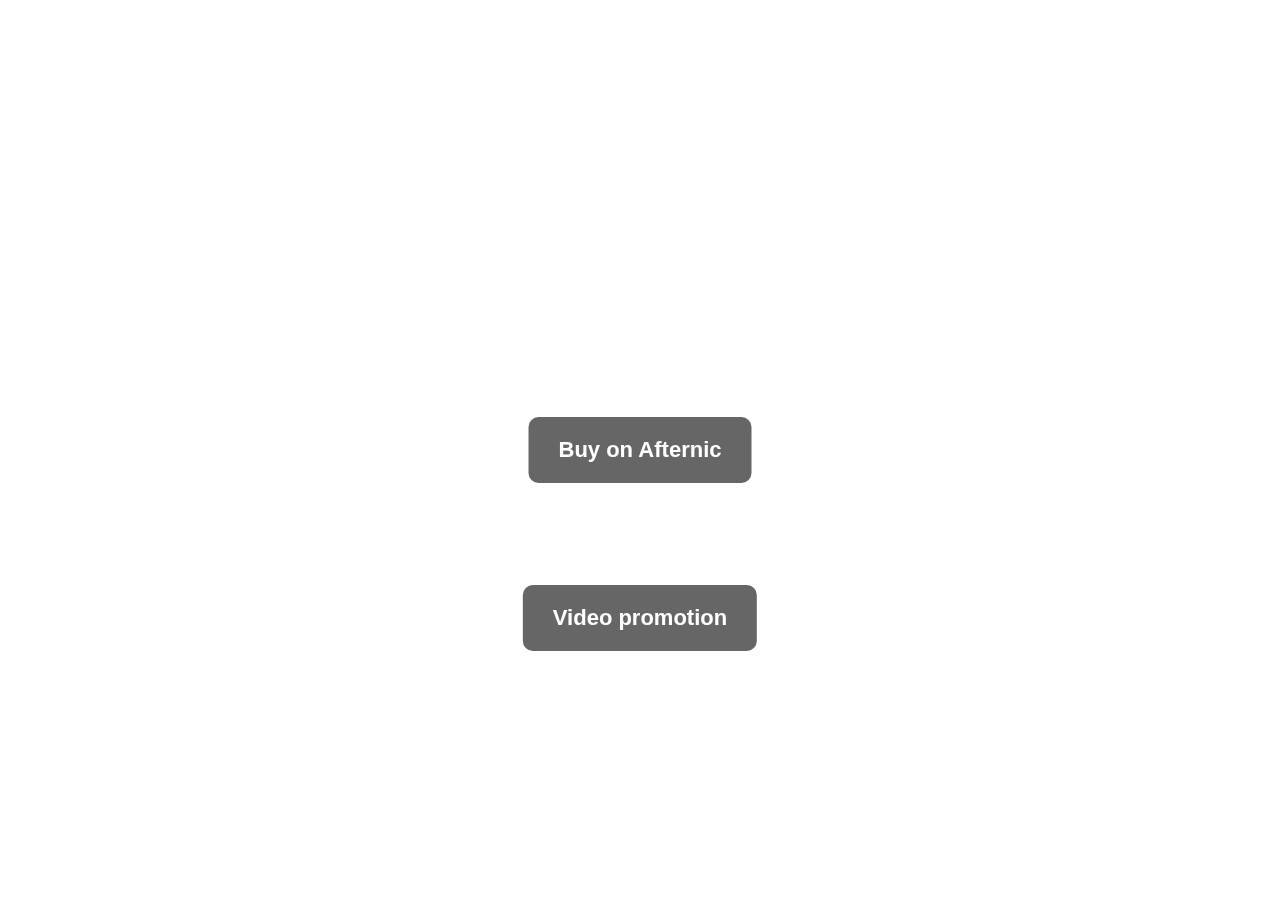
<file: index.html>
<!DOCTYPE html>
<html lang="en">
<head>
  <meta charset="UTF-8" />
  <meta name="viewport" content="width=device-width, initial-scale=1" />
  <title>pulsemetahub.com – for sale</title>

  <link rel="stylesheet" href="styles.css" />
</head>
<body>

  <!-- Wideo jako tło -->
  <video autoplay muted loop playsinline id="bg-video">
    <source src="https://raw.githubusercontent.com/RiccardoTorpedores/pulsemetahub/main/pulsemetahub1.mp4" type="video/mp4" />
    Your browser does not support the video tag.
  </video>

  <!-- Link do Afternic -->
  <div class="link-box">
    <a href="https://www.afternic.com/domain/pulsemetahub.com" target="_blank" rel="noopener noreferrer">
      Buy on Afternic
    </a>
  </div>

  <!-- Link do filmu promocyjnego (tylko zmieniony wygląd) -->
  <div class="link-box promo-link-box">
    <a href="https://RiccardoTorpedores.github.io/pulsemetahub/video-background.html" target="_blank" rel="noopener noreferrer">
      Video promotion
    </a>
  </div>

  <style>
    /* Wideo jako tło */
    #bg-video {
      position: fixed;
      top: 0;
      left: 50%;
      transform: translateX(-50%);
      width: 100%;
      height: 100%;
      z-index: -1;
      object-fit: cover;
      object-position: center center;
    }

    /* Link główny (Afternic) */
    .link-box {
      position: fixed;
      top: 50%;
      left: 50%;
      transform: translate(-50%, -50%);
      background: rgba(0, 0, 0, 0.6); /* Przeźroczyste tło */
      padding: 20px 30px;
      border-radius: 10px;
      font-size: 22px;
      text-align: center;
      z-index: 1;
    }

    .link-box a {
      color: #fff;
      text-decoration: none;
      font-weight: bold;
      font-family: Arial, sans-serif;
    }

    .link-box a:hover {
      text-decoration: underline;
    }

    /* Link do filmu promocyjnego (teraz ma taki sam wygląd jak Afternic) */
    .promo-link-box {
      position: fixed;
      top: 65%; /* Niżej niż Afternic */
      left: 50%;
      transform: translateX(-50%);
      background: rgba(0, 0, 0, 0.6); /* Przeźroczyste tło */
      padding: 20px 30px;
      border-radius: 10px;
      font-size: 22px;
      text-align: center;
      z-index: 1;
    }

    .promo-link-box a {
      color: #fff;
      text-decoration: none;
      font-weight: bold;
      font-family: Arial, sans-serif;
    }

    .promo-link-box a:hover {
      text-decoration: underline;
    }

    /* Responsywność */
    @media (max-width: 768px) {
      #bg-video {
        object-fit: contain;
      }

      .link-box {
        font-size: 18px;
        padding: 15px 25px;
      }

      .promo-link-box {
        font-size: 18px;
        padding: 15px 25px;
        top: 70%; /* Ustawienie niżej na telefonach */
      }
    }

    @media (max-width: 480px) {
      #bg-video {
        object-fit: contain;
      }

      .link-box {
        font-size: 16px;
        padding: 10px 20px;
      }

      .promo-link-box {
        font-size: 16px;
        padding: 10px 20px;
        top: 75%; /* Ustawienie niżej na telefonach */
      }
    }
  </style>

</body>
</html>
</file>
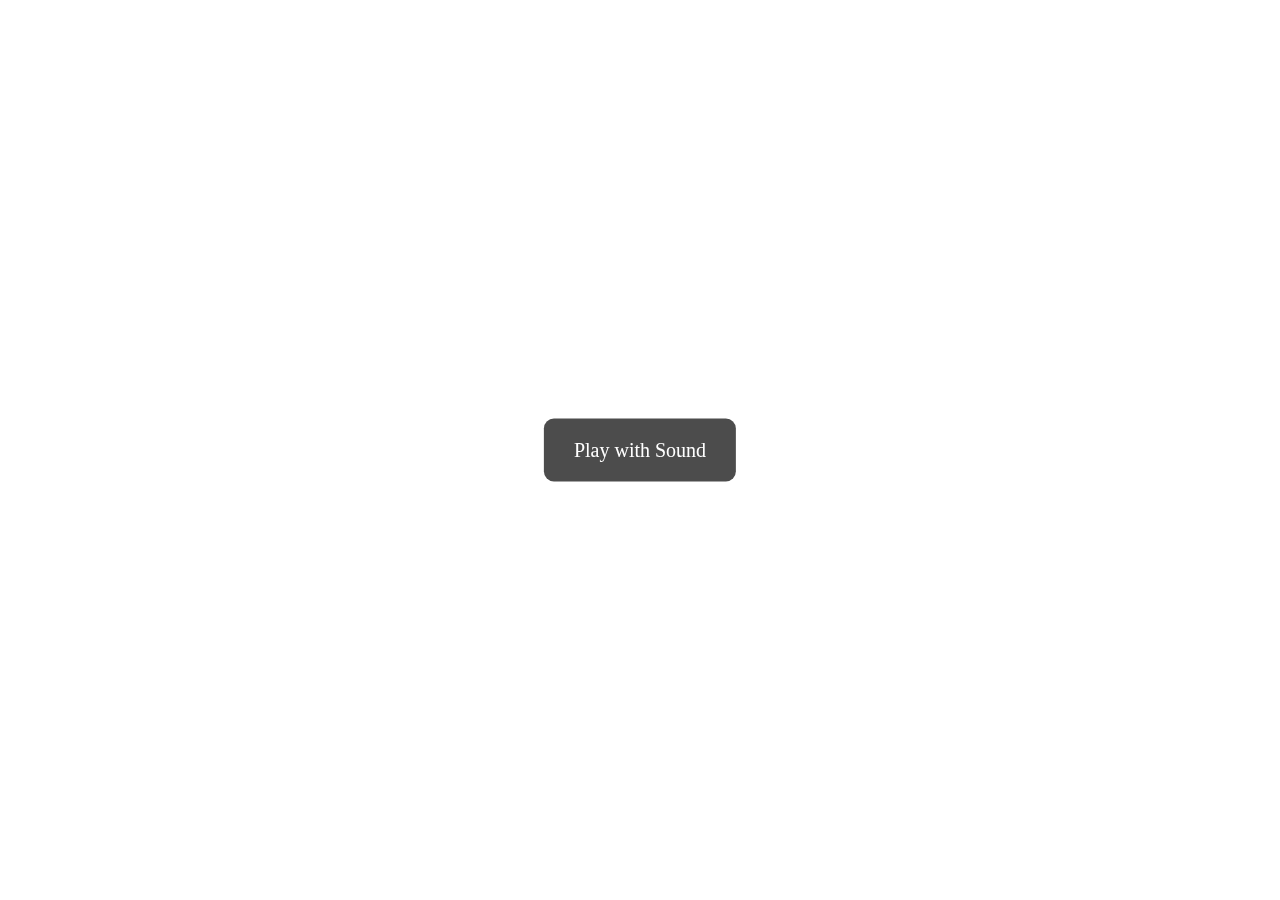
<file: video-background.html>
<!DOCTYPE html>
<html lang="en">
<head>
  <meta charset="UTF-8" />
  <meta name="viewport" content="width=device-width, initial-scale=1" />
  <title>Promotion Video with Sound</title>

  <style>
    /* Wideo jako tło */
    #bg-video {
      position: fixed;
      top: 0;
      left: 50%;
      transform: translateX(-50%);
      width: 100%;
      height: 100%;
      z-index: -1;
      object-fit: cover; /* Na desktopie wideo wypełnia cały ekran */
      object-position: center center;
    }

    /* Na telefonach film ma się wyświetlać bez przycinania */
    @media (max-width: 768px) {
      #bg-video {
        object-fit: contain; /* Na telefonach wideo będzie zawierać się w ekranie */
      }
    }

    /* Przycisk do uruchomienia dźwięku */
    #play-button {
      position: fixed;
      top: 50%;
      left: 50%;
      transform: translate(-50%, -50%);
      background-color: rgba(0, 0, 0, 0.7);
      color: white;
      font-size: 20px;
      padding: 20px 30px;
      border-radius: 10px;
      cursor: pointer;
      z-index: 1;
    }
  </style>
</head>
<body>

  <!-- Wideo jako tło -->
  <video id="bg-video" autoplay muted loop playsinline>
    <source src="https://raw.githubusercontent.com/RiccardoTorpedores/pulsemetahub/main/pulsemetahub2.mp4" type="video/mp4" />
    Your browser does not support the video tag.
  </video>

  <!-- Przycisk do uruchomienia dźwięku -->
  <div id="play-button" onclick="enableSound()">Play with Sound</div>

  <script>
    // Funkcja uruchamiająca dźwięk po kliknięciu w przycisk
    function enableSound() {
      var video = document.getElementById("bg-video");
      video.muted = false; // Wyłączenie wyciszenia
      video.play(); // Rozpoczęcie odtwarzania wideo
      document.getElementById("play-button").style.display = 'none'; // Ukrycie przycisku
    }
  </script>

</body>
</html>
</file>
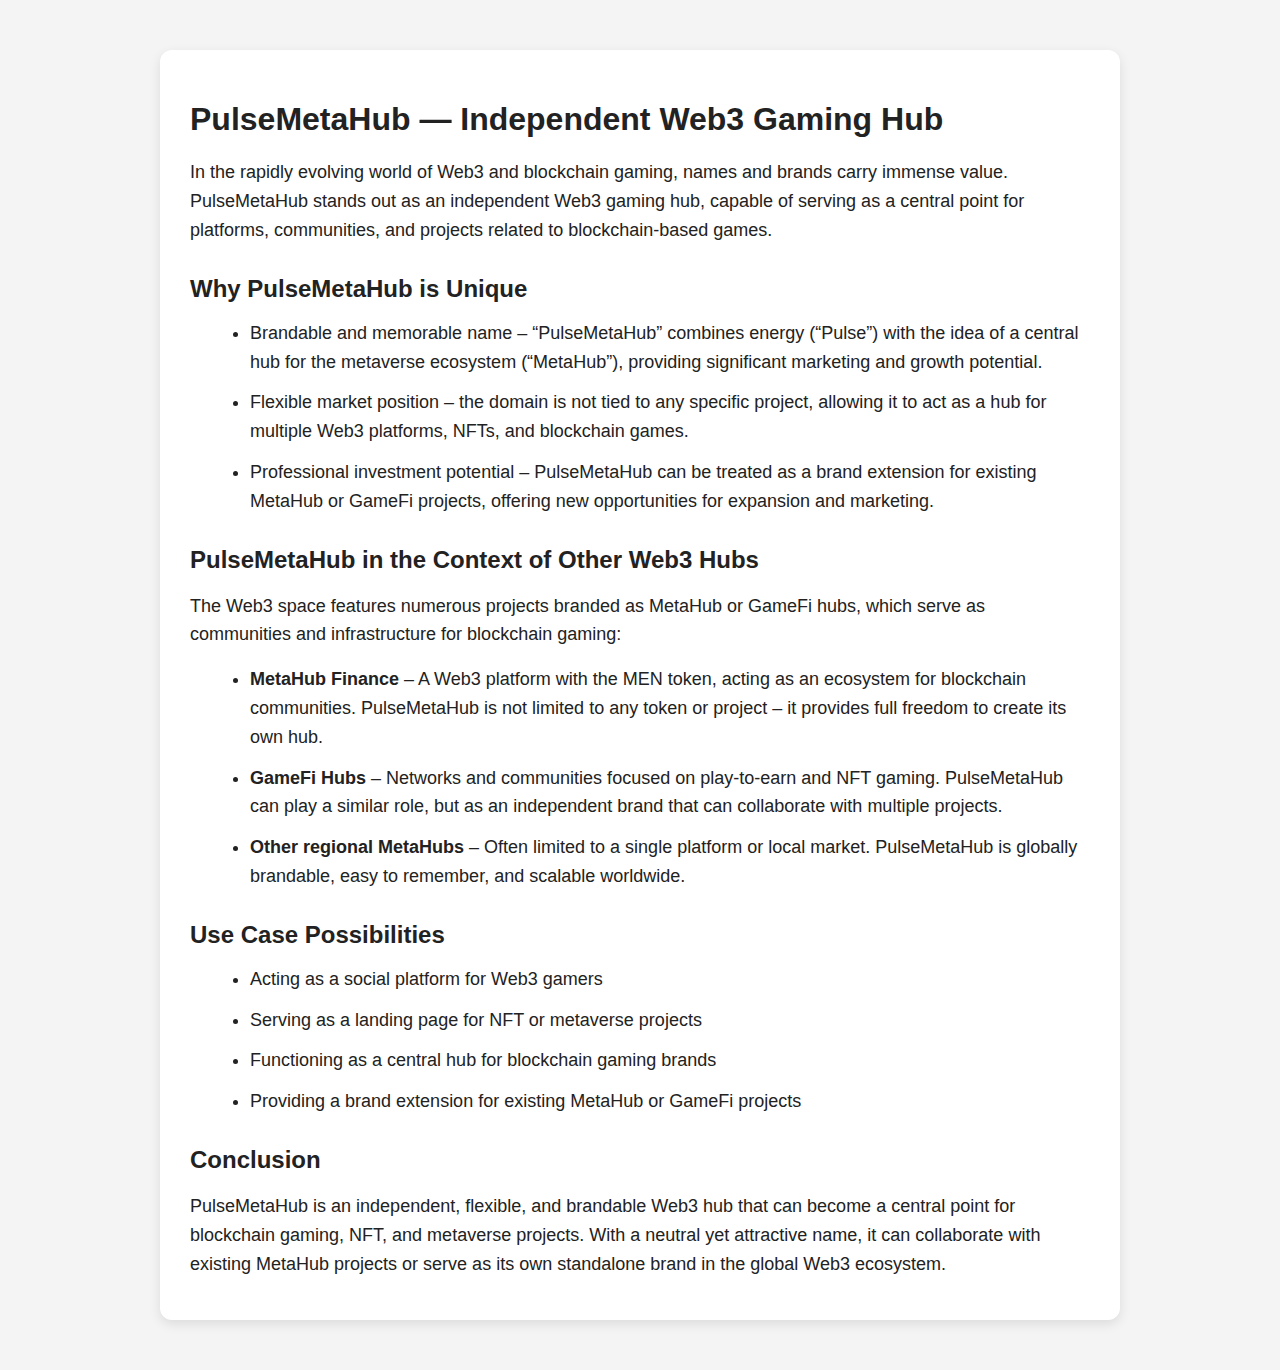
<file: why-pulsemetahub.html>
<!DOCTYPE html>
<html lang="en">
<head>
  <meta charset="UTF-8" />
  <meta name="viewport" content="width=device-width, initial-scale=1.0" />
  <title>Why PulseMetaHub — Independent Web3 Gaming Hub</title>

  <style>
    body {
      margin: 0;
      padding: 0;
      font-family: Arial, sans-serif;
      background-color: #f4f4f4;
      color: #222;
    }

    .article-container {
      max-width: 900px;
      margin: 50px auto;
      padding: 30px;
      background: #fff;
      border-radius: 12px;
      box-shadow: 0 4px 12px rgba(0,0,0,0.1);
    }

    h1 {
      font-size: 32px;
      margin-bottom: 20px;
    }

    h2 {
      font-size: 24px;
      margin-top: 30px;
      margin-bottom: 15px;
    }

    p, li {
      font-size: 18px;
      line-height: 1.6;
      margin-bottom: 12px;
    }

    ul {
      margin-left: 20px;
    }

    @media (max-width: 768px) {
      .article-container {
        margin: 20px 10px;
        padding: 20px;
      }

      h1 {
        font-size: 24px;
      }

      h2 {
        font-size: 20px;
      }

      p, li {
        font-size: 16px;
      }
    }
  </style>
</head>
<body>

  <div class="article-container">
    <h1>PulseMetaHub — Independent Web3 Gaming Hub</h1>

    <p>In the rapidly evolving world of Web3 and blockchain gaming, names and brands carry immense value. PulseMetaHub stands out as an independent Web3 gaming hub, capable of serving as a central point for platforms, communities, and projects related to blockchain-based games.</p>

    <h2>Why PulseMetaHub is Unique</h2>
    <ul>
      <li>Brandable and memorable name – “PulseMetaHub” combines energy (“Pulse”) with the idea of a central hub for the metaverse ecosystem (“MetaHub”), providing significant marketing and growth potential.</li>
      <li>Flexible market position – the domain is not tied to any specific project, allowing it to act as a hub for multiple Web3 platforms, NFTs, and blockchain games.</li>
      <li>Professional investment potential – PulseMetaHub can be treated as a brand extension for existing MetaHub or GameFi projects, offering new opportunities for expansion and marketing.</li>
    </ul>

    <h2>PulseMetaHub in the Context of Other Web3 Hubs</h2>
    <p>The Web3 space features numerous projects branded as MetaHub or GameFi hubs, which serve as communities and infrastructure for blockchain gaming:</p>
    <ul>
      <li><strong>MetaHub Finance</strong> – A Web3 platform with the MEN token, acting as an ecosystem for blockchain communities. PulseMetaHub is not limited to any token or project – it provides full freedom to create its own hub.</li>
      <li><strong>GameFi Hubs</strong> – Networks and communities focused on play-to-earn and NFT gaming. PulseMetaHub can play a similar role, but as an independent brand that can collaborate with multiple projects.</li>
      <li><strong>Other regional MetaHubs</strong> – Often limited to a single platform or local market. PulseMetaHub is globally brandable, easy to remember, and scalable worldwide.</li>
    </ul>

    <h2>Use Case Possibilities</h2>
    <ul>
      <li>Acting as a social platform for Web3 gamers</li>
      <li>Serving as a landing page for NFT or metaverse projects</li>
      <li>Functioning as a central hub for blockchain gaming brands</li>
      <li>Providing a brand extension for existing MetaHub or GameFi projects</li>
    </ul>

    <h2>Conclusion</h2>
    <p>PulseMetaHub is an independent, flexible, and brandable Web3 hub that can become a central point for blockchain gaming, NFT, and metaverse projects. With a neutral yet attractive name, it can collaborate with existing MetaHub projects or serve as its own standalone brand in the global Web3 ecosystem.</p>

  </div>

</body>
</html>
</file>
<file: styles.css>

</file>
